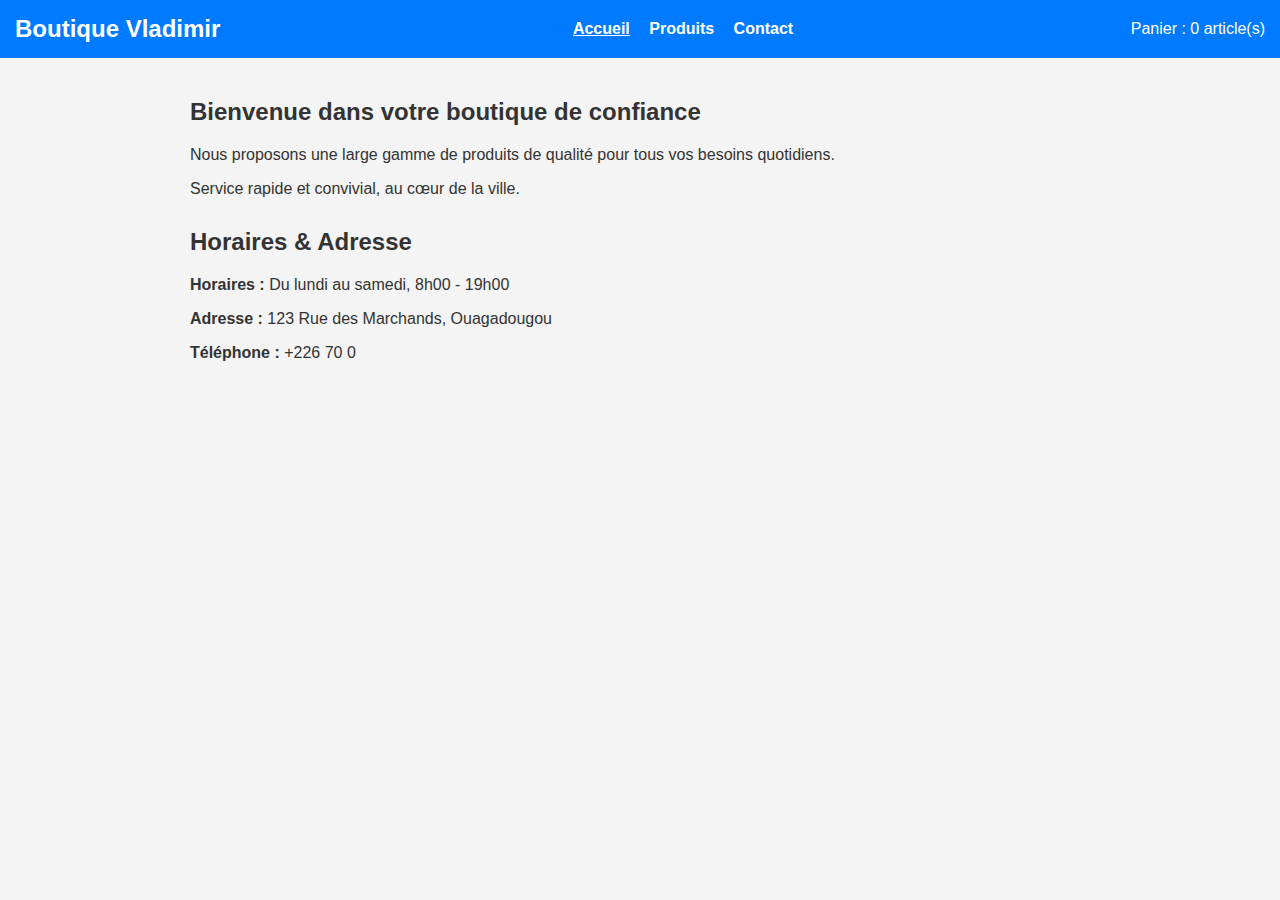
<file: index.html>
<!DOCTYPE html>
<html lang="fr">
<head>
  <meta charset="UTF-8" />
  <meta name="viewport" content="width=device-width, initial-scale=1" />
  <title>Boutique Vladimir - Accueil & Panier</title>
  <link rel="stylesheet" href="style.css" />
</head>
<body>

  <header class="navbar">
    <h1>Boutique Vladimir</h1>

    <nav class="links" id="nav-links">
      <a href="index.html" class="active">Accueil</a>
      <a href="produits.html">Produits</a>
      <a href="contact.html">Contact</a>
    </nav>

    <div id="cart-summary" title="Voir le panier">Panier : <span id="cart-count">0</span> article(s)</div>
  </header>

  <main style="padding: 20px; max-width: 900px; margin: auto;">
    <section id="presentation">
      <h2>Bienvenue dans votre boutique de confiance</h2>
      <p>Nous proposons une large gamme de produits de qualité pour tous vos besoins quotidiens.</p>
      <p>Service rapide et convivial, au cœur de la ville.</p>
    </section>

    <section id="infos" style="margin-top: 30px;">
      <h2>Horaires & Adresse</h2>
      <p><strong>Horaires :</strong> Du lundi au samedi, 8h00 - 19h00</p>
      <p><strong>Adresse :</strong> 123 Rue des Marchands, Ouagadougou</p>
      <p><strong>Téléphone :</strong> +226 70 0
</file>
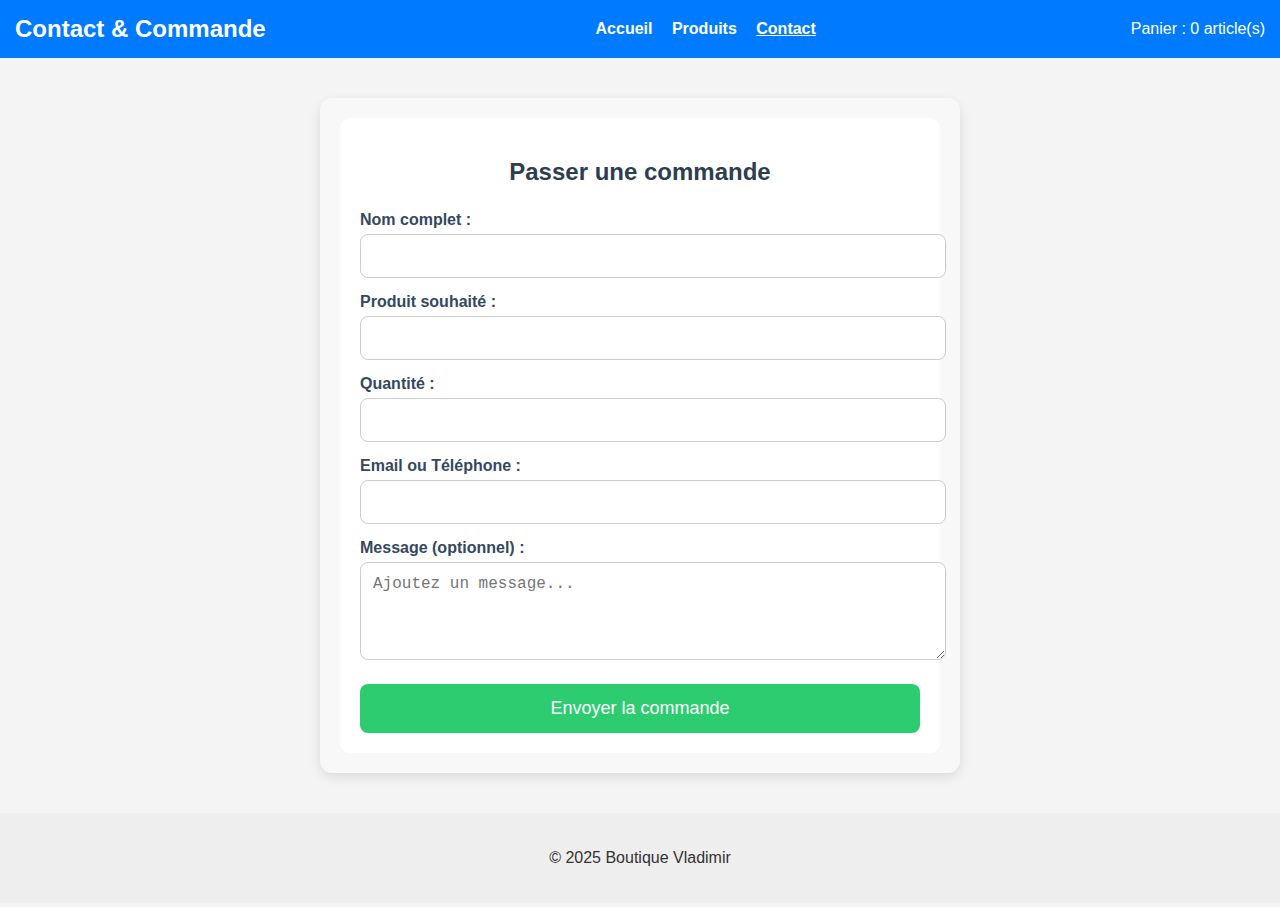
<file: contact.html>
<!DOCTYPE html>
<html lang="fr">
<head>
  <meta charset="UTF-8" />
  <meta name="viewport" content="width=device-width, initial-scale=1" />
  <title>Contact & Commande - Boutique Vladimir</title>
  <link rel="stylesheet" href="style.css" />
  <style>
    main {
      max-width: 600px;
      margin: 40px auto;
      padding: 20px;
      background: #f8f8f8;
      border-radius: 12px;
      box-shadow: 0 4px 12px rgba(0, 0, 0, 0.1);
    }

    .formulaire h2 {
      text-align: center;
      margin-bottom: 25px;
      color: #2c3e50;
    }

    .formulaire label {
      display: block;
      margin-top: 15px;
      font-weight: bold;
      color: #34495e;
    }

    .formulaire input,
    .formulaire textarea {
      width: 100%;
      padding: 12px;
      margin-top: 5px;
      border: 1px solid #ccc;
      border-radius: 8px;
      font-size: 16px;
    }

    .formulaire button {
      margin-top: 20px;
      width: 100%;
      background-color: #2ecc71;
      color: white;
      padding: 14px;
      border: none;
      border-radius: 8px;
      font-size: 18px;
      cursor: pointer;
      transition: background 0.3s ease;
    }

    .formulaire button:hover {
      background-color: #27ae60;
    }

    footer {
      text-align: center;
      padding: 20px;
      background: #eee;
      margin-top: 40px;
    }

    #cart-popup {
      position: fixed;
      bottom: 80px;
      right: 20px;
      background: white;
      border: 1px solid #ddd;
      padding: 15px;
      border-radius: 10px;
      box-shadow: 0 4px 12px rgba(0, 0, 0, 0.15);
    }
  </style>
</head>
<body>
  <header class="navbar">
    <h1>Contact & Commande</h1>
    <nav id="nav-links" class="links">
      <a href="index.html">Accueil</a>
      <a href="produits.html">Produits</a>
      <a href="contact.html" class="active">Contact</a>
    </nav>
    <div id="cart-summary" title="Voir le panier">
      Panier : <span id="cart-count">0</span> article(s)
    </div>
  </header>

  <main>
    <!-- Formulaire avec action Formspree -->
    <form class="formulaire" action="https://formspree.io/f/mzzvdkaz" method="POST">
      <h2>Passer une commande</h2>

      <label for="nom">Nom complet :</label>
      <input type="text" id="nom" name="nom" required />

      <label for="produit">Produit souhaité :</label>
      <input type="text" id="produit" name="produit" required />

      <label for="quantite">Quantité :</label>
      <input type="number" id="quantite" name="quantite" min="1" required />

      <label for="email">Email ou Téléphone :</label>
      <input type="text" id="email" name="email" required />

      <label for="message">Message (optionnel) :</label>
      <textarea id="message" name="message" rows="4" placeholder="Ajoutez un message..."></textarea>

      <button type="submit">Envoyer la commande</button>
    </form>
  </main>

  <footer>
    <p>&copy; 2025 Boutique Vladimir</p>
  </footer>

  <!-- Popup panier -->
  <div id="cart-popup" style="display: none;">
    <h3>Votre panier</h3>
    <ul id="cart-items"></ul>
    <p id="cart-total">Total : 0 FCFA</p>
    <button onclick="emptyCart()">Vider le panier</button>
    <button id="close-cart">Fermer</button>
  </div>

  <script src="script.js"></script>
</body>
</html>
</file>
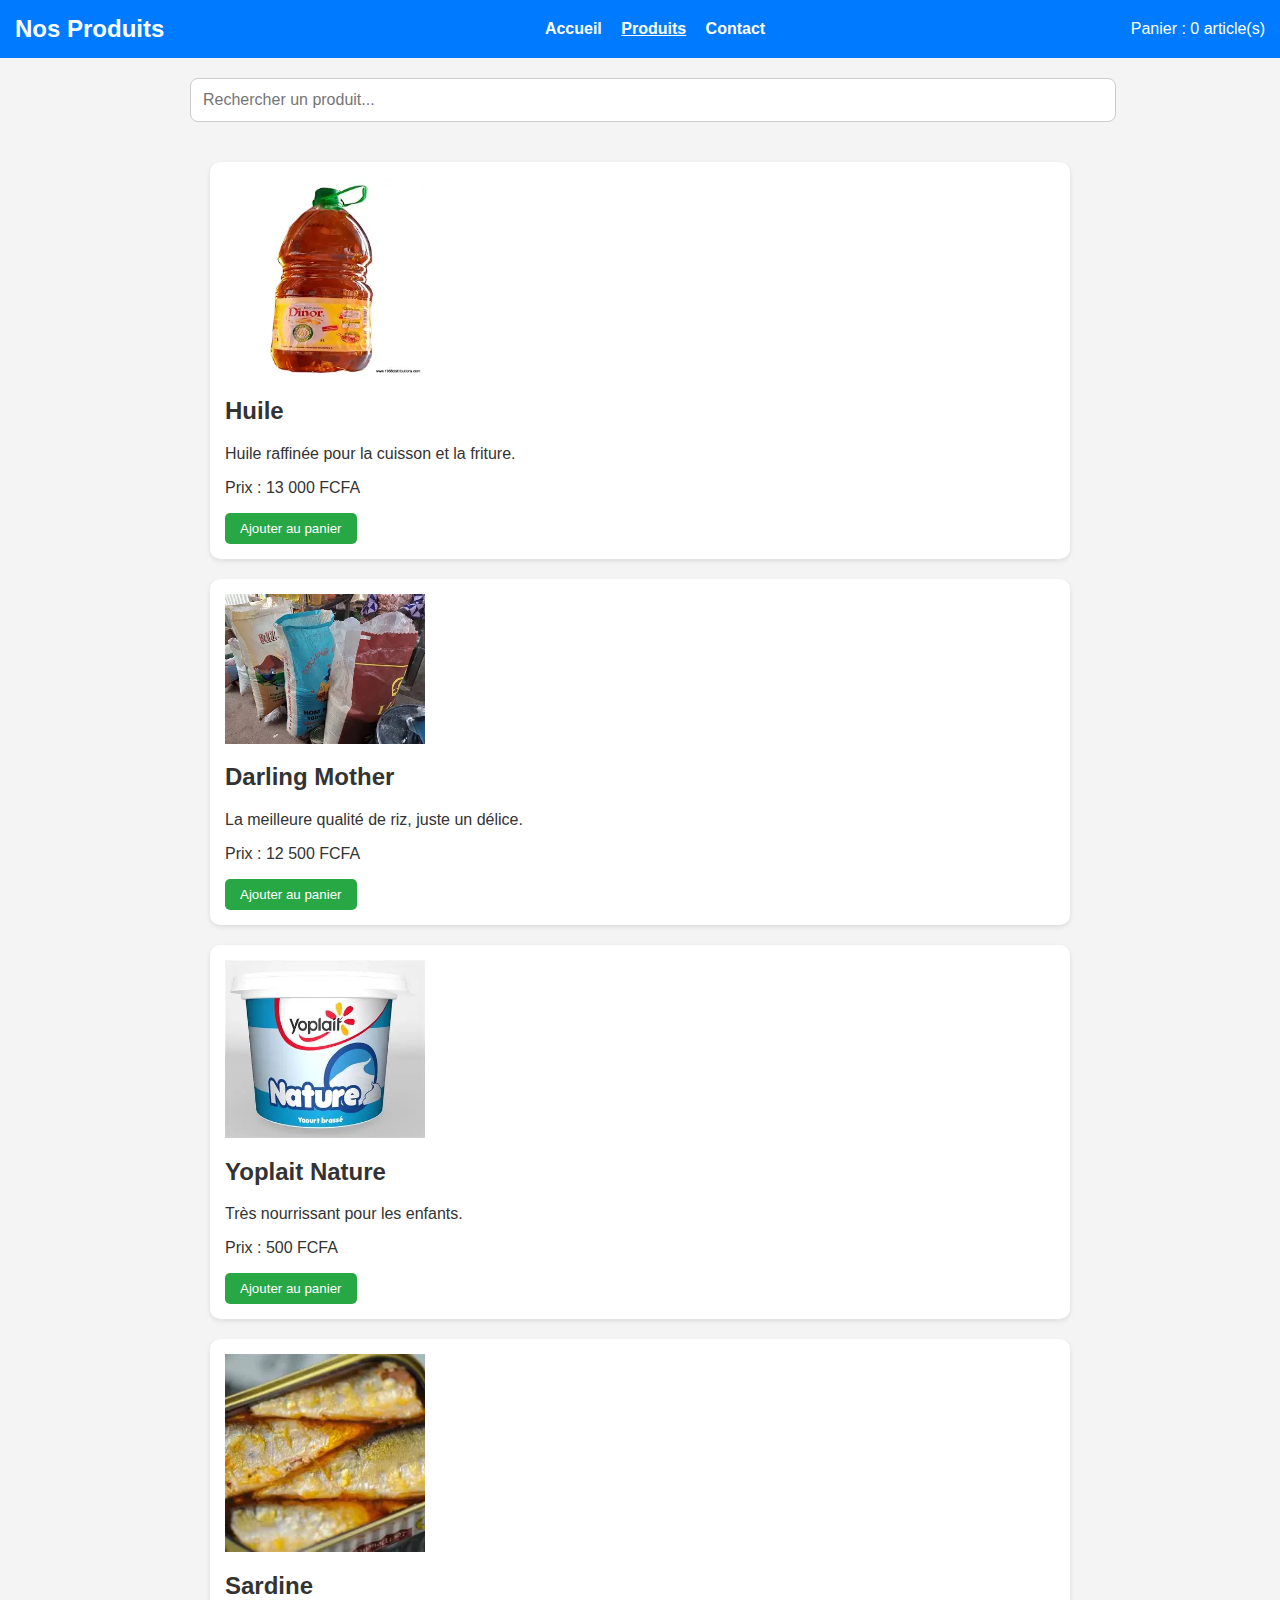
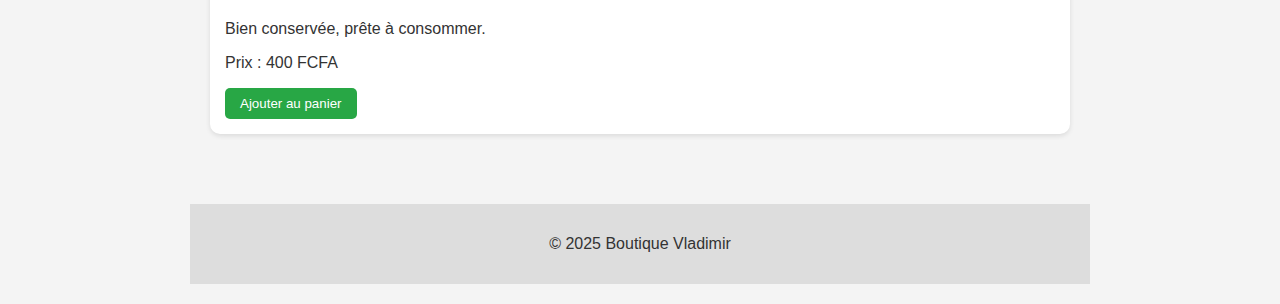
<file: produits.html>
<!DOCTYPE html>
<html lang="fr">
<head>
  <meta charset="UTF-8" />
  <meta name="viewport" content="width=device-width, initial-scale=1" />
  <title>Catalogue produits - Boutique Vladimir</title>
  <link rel="stylesheet" href="style.css" />
</head>
<body>

  <header class="navbar">
    <h1>Nos Produits</h1>

    <nav class="links" id="nav-links">
      <a href="index.html">Accueil</a>
      <a href="produits.html" class="active">Produits</a>
      <a href="contact.html">Contact</a>
    </nav>

    <div id="cart-summary" title="Voir le panier">Panier : <span id="cart-count">0</span> article(s)</div>
  </header>
  <main>
  <input
    type="text"
    id="search-input"
    placeholder="Rechercher un produit..."
    style="width: 100%; padding: 12px; margin-bottom: 20px; font-size: 16px; border-radius: 8px; border: 1px solid #ccc;"
  />

  <!-- Ensuite tes sections produit... -->

  <main>
    <section class="produit">
      <img src="images/huile.webp" alt="huile" width="200" />
      <h2>Huile</h2>
      <p>Huile raffinée pour la cuisson et la friture.</p>
      <p>Prix : 13 000 FCFA</p>
      <button class="add-to-cart" data-name="Huile" data-price="13000">Ajouter au panier</button>
    </section>

    <section class="produit">
      <img src="images/darling Mother.webp" alt="Darling Mother" width="200" />
      <h2>Darling Mother</h2>
      <p>La meilleure qualité de riz, juste un délice.</p>
      <p>Prix : 12 500 FCFA</p>
      <button class="add-to-cart" data-name="Darling Mother" data-price="12500">Ajouter au panier</button>
    </section>

    <section class="produit">
      <img src="images/yoplait nature.webp" alt="Yoplait Nature" width="200" />
      <h2>Yoplait Nature</h2>
      <p>Très nourrissant pour les enfants.</p>
      <p>Prix : 500 FCFA</p>
      <button class="add-to-cart" data-name="Yoplait Nature" data-price="500">Ajouter au panier</button>
    </section>

    <section class="produit">
      <img src="images/sardine.webp" alt="Sardine" width="200" />
      <h2>Sardine</h2>
      <p>Bien conservée, prête à consommer.</p>
      <p>Prix : 400 FCFA</p>
      <button class="add-to-cart" data-name="Sardine" data-price="400">Ajouter au panier</button>
    </section>
  </main>

  <footer style="text-align: center; padding: 15px; background: #ddd; margin-top: 30px;">
    <p>&copy; 2025 Boutique Vladimir</p>
  </footer>

  <!-- Popup panier -->
  <div id="cart-popup" style="display:none;">
    <h3>Votre panier</h3>
    <ul id="cart-items"></ul>
    <p id="cart-total"></p>
    <button id="close-cart">Fermer</button>
  </div>

  <script src="script.js"></script>
</body>
</html>
</file>
<file: style.css>
body {
  margin: 0;
  font-family: "Segoe UI", sans-serif;
  background-color: #f4f4f4;
  color: #333;
}

.navbar {
  background-color: #007bff;
  color: white;
  padding: 15px;
  display: flex;
  justify-content: space-between;
  align-items: center;
}

.navbar h1 {
  margin: 0;
  font-size: 1.5em;
}

.links a {
  color: white;
  margin-left: 15px;
  text-decoration: none;
  font-weight: bold;
}

.links a.active {
  text-decoration: underline;
}

main {
  padding: 20px;
  max-width: 900px;
  margin: auto;
}

.produit {
  background: white;
  padding: 15px;
  border-radius: 10px;
  margin-bottom: 20px;
  box-shadow: 0 2px 5px rgba(0,0,0,0.1);
}

.produit img {
  display: block;
  margin-bottom: 10px;
}

button.add-to-cart {
  background-color: #28a745;
  color: white;
  border: none;
  padding: 8px 15px;
  border-radius: 5px;
  cursor: pointer;
}

button.add-to-cart:hover {
  background-color: #218838;
}

.formulaire {
  background: white;
  padding: 20px;
  border-radius: 10px;
  max-width: 600px;
  margin: auto;
}

.formulaire label {
  display: block;
  margin-top: 15px;
}

.formulaire input,
.formulaire textarea {
  width: 100%;
  padding: 8px;
  margin-top: 5px;
  border-radius: 4px;
  border: 1px solid #ccc;
}

.formulaire button {
  margin-top: 20px;
  padding: 10px 20px;
  background-color: #007bff;
  border: none;
  color: white;
  border-radius: 5px;
  cursor: pointer;
}

footer {
  background-color: #eee;
  padding: 15px;
  text-align: center;
  margin-top: 30px;
}

#cart-popup {
  position: fixed;
  bottom: 10px;
  right: 10px;
  width: 300px;
  max-height: 400px;
  overflow-y: auto;
  background-color: white;
  border: 1px solid #ccc;
  padding: 15px;
  border-radius: 10px;
  box-shadow: 0 2px 8px rgba(0,0,0,0.2);
  z-index: 999;
}
</file>
